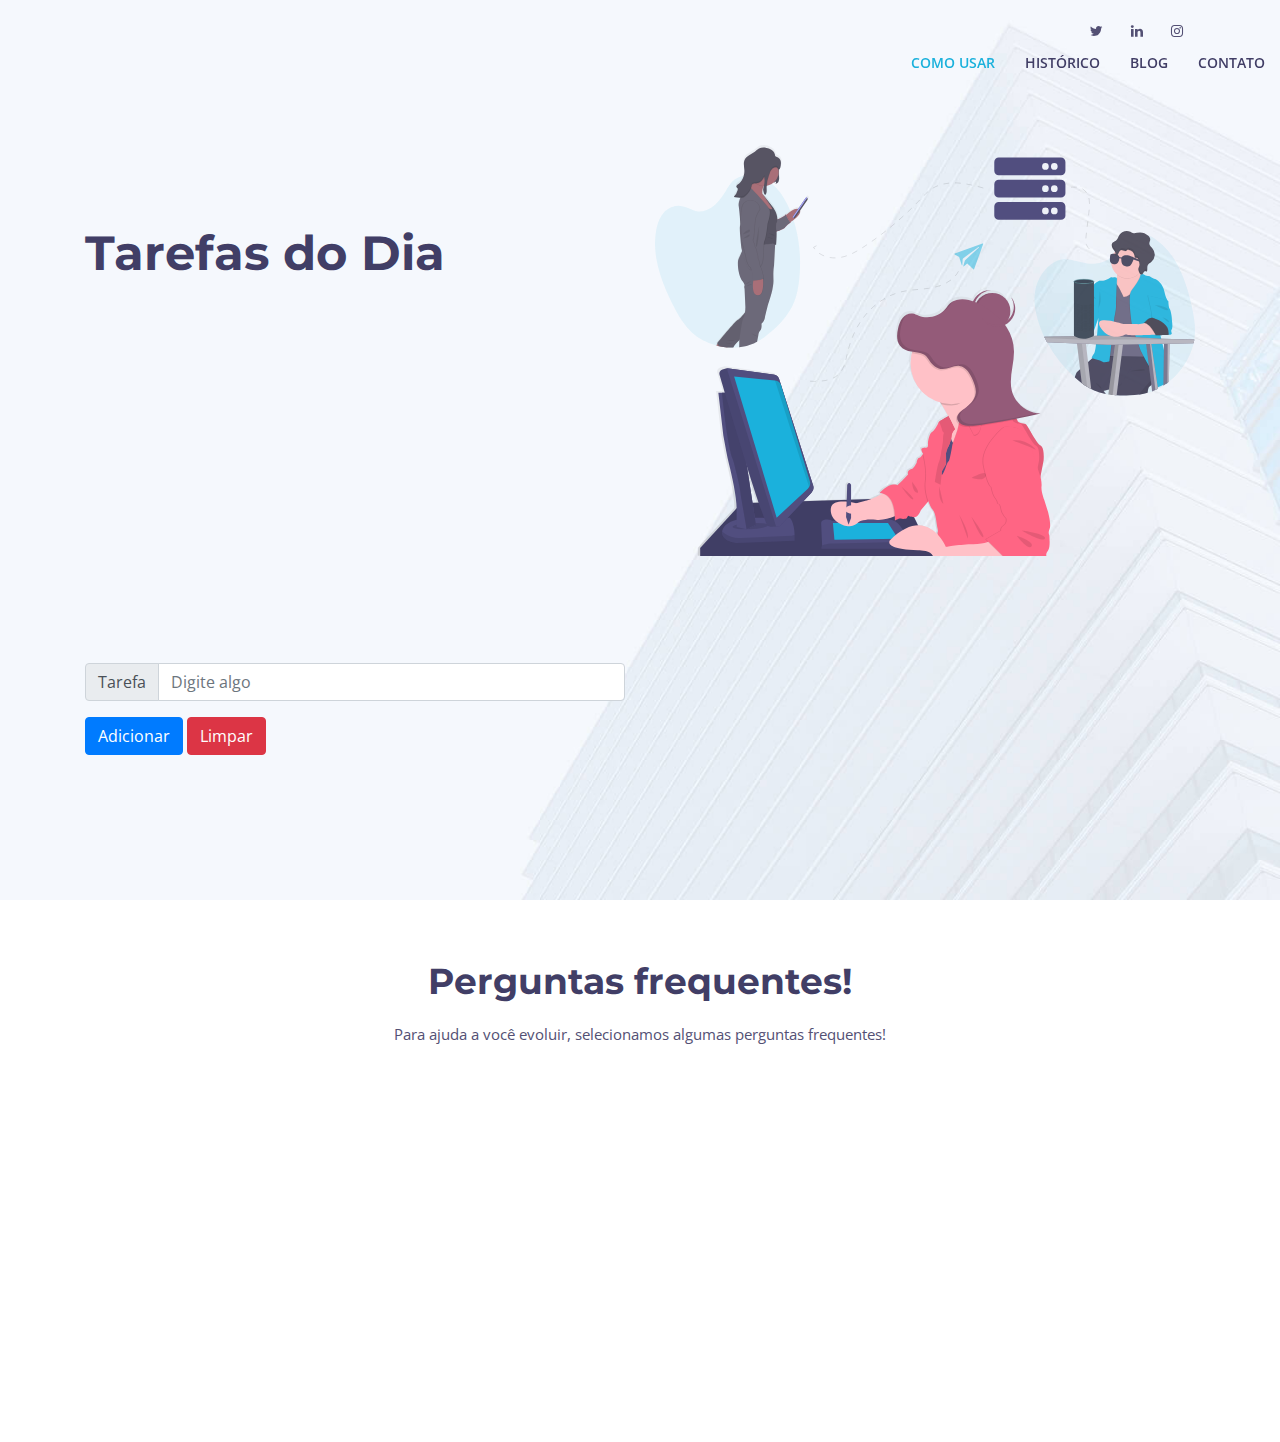
<file: index.html>
<!DOCTYPE html>
<html lang="pt">
<head>
  <meta charset="utf-8">
  <title>Tarefas do Dia!</title>
  <meta content="width=device-width, initial-scale=1.0" name="viewport">
  <meta content="lista,todo,tarefas,lista de tarefas" name="tags">
  <meta content="Produtividade se melhora com uma lista, então conheça o tarefas do dia" name="description">
  <meta name="google-site-verification" content="AjF3WLch90UbGaB3f5AuEyKr3lCGVN1rBaXiT8yualc" />
  <!-- Hotjar Tracking Code for https://www.tarefasdodia.com.br -->
  <script async src="https://pagead2.googlesyndication.com/pagead/js/adsbygoogle.js?client=ca-pub-5269862392440881"
     crossorigin="anonymous"></script>
  <script>
    (function(h,o,t,j,a,r){
        h.hj=h.hj||function(){(h.hj.q=h.hj.q||[]).push(arguments)};
        h._hjSettings={hjid:1949217,hjsv:6};
        a=o.getElementsByTagName('head')[0];
        r=o.createElement('script');r.async=1;
        r.src=t+h._hjSettings.hjid+j+h._hjSettings.hjsv;
        a.appendChild(r);
    })(window,document,'https://static.hotjar.com/c/hotjar-','.js?sv=');
  </script>
  <!-- Global site tag (gtag.js) - Google Analytics -->
  <script async src="https://www.googletagmanager.com/gtag/js?id=G-1EHV4W1G0H"></script>
  <script>
    window.dataLayer = window.dataLayer || [];
    function gtag(){dataLayer.push(arguments);}
    gtag('js', new Date());

    gtag('config', 'G-1EHV4W1G0H');
  </script>

  

  <!-- Favicons -->
  <link href="img/favicon.png" rel="icon">
  <link href="img/apple-touch-icon.png" rel="apple-touch-icon">
  <!-- Google Fonts -->
  <link href="https://fonts.googleapis.com/css?family=Open+Sans:300,300i,400,400i,500,600,700,700i|Montserrat:300,400,500,600,700" rel="stylesheet">
  <!-- Bootstrap CSS File -->
  <link href="lib/bootstrap/css/bootstrap.min.css" rel="stylesheet">
  <!-- Libraries CSS Files -->
  <link href="lib/font-awesome/css/font-awesome.min.css" rel="stylesheet">
  <!-- Main Stylesheet File -->
  <link href="css/style.css" rel="stylesheet">
</head>

<body>
  <header id="header">
    <div id="topbar">
      <div class="container">
        <div class="social-links">
          <a href="https://twitter.com/tonnytg" class="twitter"><i class="fa fa-twitter"></i></a>
          <a href="https://www.linkedin.com/in/thomacelli" class="linkedin"><i class="fa fa-linkedin"></i></a>
          <a href="https://www.instagram.com/lideratech/" class="instagram"><i class="fa fa-instagram"></i></a>
        </div>
      </div>
      <nav class="main-nav float-right d-none d-lg-block">
        <ul>
          <li class="active"><a href="#faq">Como usar</a></li>
          <li><a href="./history.html">Histórico</a></li>
          <li><a href="https://www.tonnytg.com.br">Blog</a></li>
          <li><a href="mailto:tonnytg@gmail.com">Contato</a></li>
        </ul>
      </nav><!-- .main-nav -->

    </div>
  </header>

  <section id="intro" class="clearfix">
    <div class="container d-flex h-100">
      <div class="row justify-content-center align-self-center">
        <div class="col-md-6 intro-info order-md-first order-last">
          <h2>Tarefas do Dia</h2>
          <div class="app" id="app">
            <ul class="list-scroll" id="list-scroll"></ul>
            <br />
            <div class="input-group mb-3">
                <div class="input-group-prepend">
                  <span class="input-group-text" id="inputGroup-sizing-default">Tarefa</span>
                </div>
                <input type="text" class="form-control" aria-label="Sizing example input" aria-describedby="inputGroup-sizing-default" placeholder="Digite algo">
              </div>
            <button class="btn btn-primary" id="addicionar">Adicionar</button>
            <button class="btn btn-danger" id="limpar">Limpar</button>
        </div>
        </div>
  
        <div class="col-md-6 intro-img order-md-last order-first">
          <img src="img/intro-img.svg" alt="" class="img-fluid">
        </div>
      </div>
    </div>
  </section>

  <!--==========================
      Frequently Asked Questions Section
    ============================-->
    <section id="faq">
      <div class="container">
        <header class="section-header">
          <h3>Perguntas frequentes!</h3>
          <p>Para ajuda a você evoluir, selecionamos algumas perguntas frequentes!</p>
        </header>
        <ul id="faq-list" class="wow fadeInUp">
          <li>
            <a data-toggle="collapse" class="collapsed" href="#faq1">Onde ficam esses dados da minha lista? <i class="fa fa-arrow"></i></a>
            <div id="faq1" class="collapse" data-parent="#faq-list">
              <p>
                Uma ótima pergunta; Esse site foi criado para manter os dados na sua máquina, nenhuma das informação é exposta para a internet.<br />
                Mas atenção, isso quer dizer que se você limpar o cache do navegador, sua lista será zerada.
              </p>
            </div>
          </li>
          <li>
            <a data-toggle="collapse" href="#faq2" class="collapsed">Adicionei mais de 3 itens, o quarto não aparece! <i class="fa fa-arrow"></i></a>
            <div id="faq2" class="collapse" data-parent="#faq-list">
              <p>
                Basta deixa o mouse em cima de um dos itens e usar o scroll do mouse para rolar para baixo,<br />
                os itens ficam dentro de uma caixa com tamanho justo para não ocupar muito a tela.
              </p>
            </div>
          </li>
          <li>
            <a data-toggle="collapse" href="#faq3" class="collapsed">Não consigo ser produtivo! <i class="fa fa-arrow"></i></a>
            <div id="faq3" class="collapse" data-parent="#faq-list">
              <p>
                Infelizmente, isso é um fato para muitas pessoas, mas a solução é simples e barata,<br />
                basta você ter disciplina para quebrar todas as tarefas em itens pequenos.<br />
                
                Por isso criamos esse site para ajudar você!<br />
                Quer fritar um ovo? Não crie um projeto chamado fritar ovo, e sim em pequenas etapas.<br />
                <ul>
                  <li>Abrir a geladeira</li>
                  <li>Pegar 2 ovos</li>
                  <li>Quebrar ovos e colocar conteúdo na frigideirra</li>
                  <li>acender o fogo</li>
                  <li>...por ai vai</li>
                </ul>
                <br />
                Cada pequena etapa concluída, será uma sensação de vitória.! Estamos torcendo por você :D<br />
                Se quiser ser mais efetivo, leia sobre <a href="https://pt.wikipedia.org/wiki/Técnica_pomodoro">Técnica de pomodoro!</a>
              </p>
            </div>
          </li>
          <li>
            <a data-toggle="collapse" href="#faq2" class="collapsed">Tem limite de itens? <i class="fa fa-arrow"></i></a>
            <div id="faq2" class="collapse" data-parent="#faq-list">
              <p>
                Como os dados são guardados no seu navegador, a resposta é não.
              </p>
            </div>
          </li>
        </ul>
      </div>
    </section><!-- #faq -->
  <a href="#" class="back-to-top"><i class="fa fa-chevron-up"></i></a>

  <!-- JavaScript Libraries -->
  <script src="lib/jquery/jquery.min.js"></script>
  <script src="lib/jquery/jquery-migrate.min.js"></script>
  <script src="lib/bootstrap/js/bootstrap.bundle.min.js"></script>
  <script src="lib/easing/easing.min.js"></script>
  <script src="lib/mobile-nav/mobile-nav.js"></script>
  <script src="lib/wow/wow.min.js"></script>
  <script src="lib/waypoints/waypoints.min.js"></script>
  <script src="lib/isotope/isotope.pkgd.min.js"></script>
  <script src="lib/lightbox/js/lightbox.min.js"></script>

   <!-- Template Main Javascript File -->
   <script src="js/main.js"></script>
   <script src="todos.js"> </script>

</body>
</html>
</file>
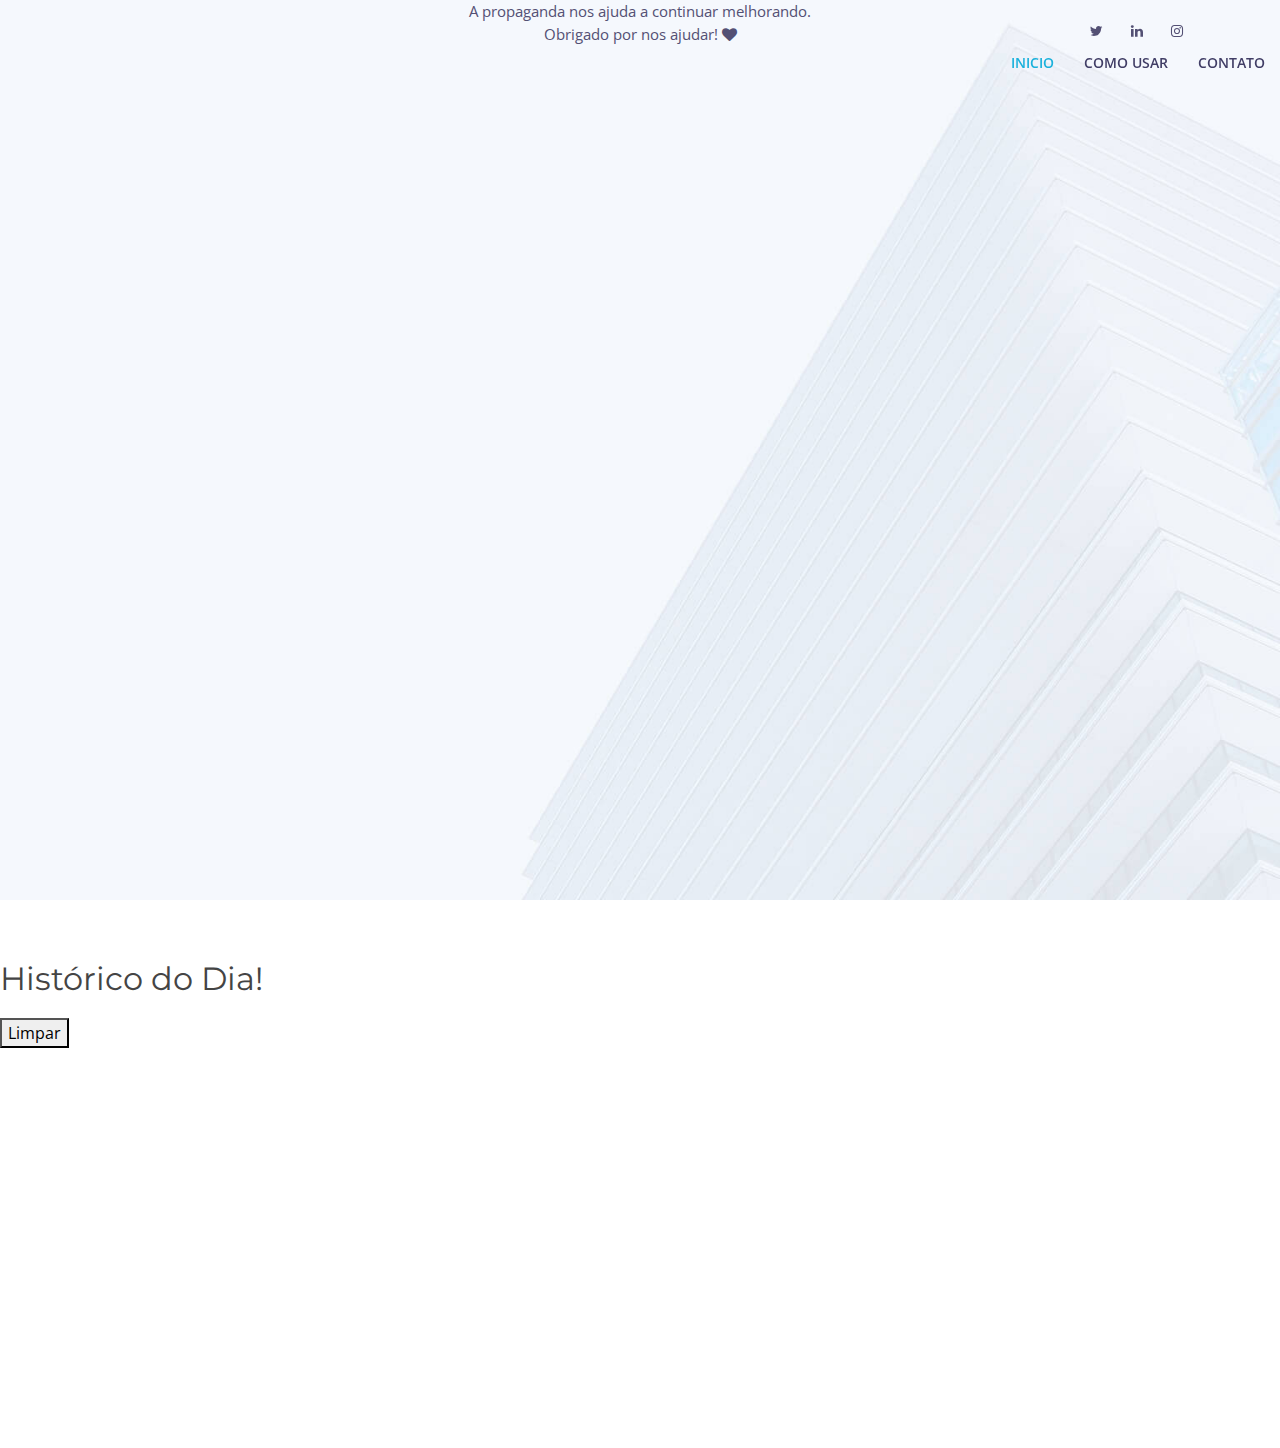
<file: history.html>
<!DOCTYPE html>
<html lang="pt">
<head>
  <meta charset="utf-8">
  <title>Tarefas do Dia!</title>
  <meta content="width=device-width, initial-scale=1.0" name="viewport">
  <meta content="lista,todo,tarefas,lista de tarefas" name="tags">
  <meta content="Produtividade se melhora com uma lista, então conheça o tarefas do dia" name="Produtividade">
  <meta name="google-site-verification" content="AjF3WLch90UbGaB3f5AuEyKr3lCGVN1rBaXiT8yualc" />
  <script data-ad-client="ca-pub-5269862392440881" async src="https://pagead2.googlesyndication.com/pagead/js/adsbygoogle.js"></script>
  

  <!-- Favicons -->
  <link href="img/favicon.png" rel="icon">
  <link href="img/apple-touch-icon.png" rel="apple-touch-icon">
  <!-- Google Fonts -->
  <link href="https://fonts.googleapis.com/css?family=Open+Sans:300,300i,400,400i,500,600,700,700i|Montserrat:300,400,500,600,700" rel="stylesheet">
  <!-- Bootstrap CSS File -->
  <link href="lib/bootstrap/css/bootstrap.min.css" rel="stylesheet">
  <!-- Libraries CSS Files -->
  <link href="lib/font-awesome/css/font-awesome.min.css" rel="stylesheet">
  <!-- Main Stylesheet File -->
  <link href="css/style.css" rel="stylesheet">
</head>

<body>
  <header id="header">
    <div id="topbar">
      <div class="container">
        <div class="social-links">
          <a href="https://twitter.com/tonnytg" class="twitter"><i class="fa fa-twitter"></i></a>
          <a href="https://www.linkedin.com/in/thomacelli" class="linkedin"><i class="fa fa-linkedin"></i></a>
          <a href="https://www.instagram.com/lideratech/" class="instagram"><i class="fa fa-instagram"></i></a>
        </div>
      </div>

      <nav class="main-nav float-right d-none d-lg-block">
        <ul>
          <li class="active"><a href="./index.html">Inicio</a></li>
          <li><a href="#faq">Como usar</a></li>
          <li><a href="mailto:tonnytg@gmail.com">Contato</a></li>
          
        </ul>
      </nav><!-- .main-nav -->

    </div>
  </header>

  <section id="intro" class="wow fadeIn">
    <div class="container-fluid">
      <div class="row">
        <div class="col-lg-6">
          <div class="why-us-img">
                        <!-- 4x4banner -->
                        <ins class="adsbygoogle"
                        style="display:block"
                        data-ad-client="ca-pub-5269862392440881"
                        data-ad-slot="8997604842"
                        data-ad-format="auto"
                        data-full-width-responsive="true"></ins>
                    <script>
                        (adsbygoogle = window.adsbygoogle || []).push({});
                    </script>
          
        </div>
      </div>
    </div>
    <header class="section-header">
      <p>A propaganda nos ajuda a continuar melhorando.<br/>
      Obrigado por nos ajudar! <i class="fa fa-heart"></i></p>
    </header>
    </div>
  </section>

  <section id="why-us">
    <div >
      <div class="intro">
        <div >
          <h2>Histórico do Dia!</h2>
          <div class="app" id="app">
            <button id="limparhistory">Limpar</button>
            <ul class="list-scroll" id="list-scroll"></ul>
            <br />
        </div>
        </div>
      </div>
    </div>
  </section>

  <a href="#" class="back-to-top"><i class="fa fa-chevron-up"></i></a>

  <!-- JavaScript Libraries -->
  <script src="lib/jquery/jquery.min.js"></script>
  <script src="lib/jquery/jquery-migrate.min.js"></script>
  <script src="lib/bootstrap/js/bootstrap.bundle.min.js"></script>
  <script src="lib/easing/easing.min.js"></script>
  <script src="lib/mobile-nav/mobile-nav.js"></script>
  <script src="lib/wow/wow.min.js"></script>
  <script src="lib/waypoints/waypoints.min.js"></script>
  <script src="lib/isotope/isotope.pkgd.min.js"></script>
  <script src="lib/lightbox/js/lightbox.min.js"></script>

  <!-- Template Main Javascript File -->
  <script src="js/main.js"></script>
  <script src="todones.js"> </script>

</body>
</html>
</file>
<file: css/style.css>
/*--------------------------------------------------------------
# General
--------------------------------------------------------------*/

body {
  background: #fff;
  color: #444;
  font-family: "Open Sans", sans-serif;
}

.list-scroll { 
  padding:4px; 
  width: 100%;
  height: 300px; 
  overflow-x: auto; 
  overflow-y: auto; 
} 

a {
  color: #1bb1dc;
  transition: 0.5s;
}

a:hover,
a:active,
a:focus {
  color: #0a98c0;
  outline: none;
  text-decoration: none;
}

p {
  padding: 0;
  margin: 0 0 30px 0;
}

h1,
h2,
h3,
h4,
h5,
h6 {
  font-family: "Montserrat", sans-serif;
  font-weight: 400;
  margin: 0 0 20px 0;
  padding: 0;
}

/* Back to top button */

.back-to-top {
  position: fixed;
  display: none;
  background: #1bb1dc;
  color: #fff;
  width: 44px;
  height: 44px;
  text-align: center;
  line-height: 1;
  font-size: 16px;
  border-radius: 50%;
  right: 15px;
  bottom: 15px;
  transition: background 0.5s;
  z-index: 11;
}

.back-to-top i {
  padding-top: 12px;
  color: #fff;
}

/* Prelaoder */

#preloader {
  position: fixed;
  top: 0;
  left: 0;
  right: 0;
  bottom: 0;
  z-index: 9999;
  overflow: hidden;
  background: #fff;
}

#preloader:before {
  content: "";
  position: fixed;
  top: calc(50% - 30px);
  left: calc(50% - 30px);
  border: 6px solid #f2f2f2;
  border-top: 6px solid #1bb1dc;
  border-radius: 50%;
  width: 60px;
  height: 60px;
  -webkit-animation: animate-preloader 1s linear infinite;
  animation: animate-preloader 1s linear infinite;
}

@-webkit-keyframes animate-preloader {
  0% {
    -webkit-transform: rotate(0deg);
    transform: rotate(0deg);
  }

  100% {
    -webkit-transform: rotate(360deg);
    transform: rotate(360deg);
  }
}

@keyframes animate-preloader {
  0% {
    -webkit-transform: rotate(0deg);
    transform: rotate(0deg);
  }

  100% {
    -webkit-transform: rotate(360deg);
    transform: rotate(360deg);
  }
}

/*--------------------------------------------------------------
# Top Bar
--------------------------------------------------------------*/

#topbar {
  padding: 0 0 10px 0;
  font-size: 14px;
  transition: all 0.5s;
}

#topbar .social-links {
  text-align: right;
}

#topbar .social-links a {
  color: #535074;
  padding: 4px 12px;
  display: inline-block;
  line-height: 1px;
}

#topbar .social-links a:hover {
  color: #1bb1dc;
}

#topbar .social-links a:first-child {
  border-left: 0;
}

/*--------------------------------------------------------------
# Header
--------------------------------------------------------------*/

#header {
  height: 110px;
  transition: all 0.5s;
  z-index: 997;
  transition: all 0.5s;
  padding: 20px 0;
  position: fixed;
  left: 0;
  top: 0;
  right: 0;
  transition: all 0.5s;
  z-index: 997;
}

#header.header-scrolled,
#header.header-pages {
  height: 70px;
  padding: 15px 0;
  background-color: #fff;
  box-shadow: 0px 0px 30px rgba(127, 137, 161, 0.3);
}

#header.header-scrolled #topbar,
#header.header-pages #topbar {
  display: none;
}

#header .logo h1 {
  font-size: 36px;
  margin: 0;
  padding: 0;
  line-height: 1;
  font-weight: 400;
  letter-spacing: 3px;
  text-transform: uppercase;
}

#header .logo h1 a,
#header .logo h1 a:hover {
  color: #413e66;
  text-decoration: none;
}

#header .logo img {
  padding: 0;
  margin: 7px 0;
  max-height: 26px;
}

.main-pages {
  margin-top: 60px;
}

/*--------------------------------------------------------------
# Intro Section
--------------------------------------------------------------*/

#intro {
  width: 100%;
  height: 100vh;
  position: relative;
  background: #f5f8fd url("../img/intro-bg.jpg") center top no-repeat;
  background-size: cover;
}

#intro .intro-info h2 {
  color: #413e66;
  margin-bottom: 40px;
  font-size: 48px;
  font-weight: 700;
}

#intro .intro-info h2 span {
  color: #1bb1dc;
}

#intro .intro-info .btn-get-started,
#intro .intro-info .btn-services {
  font-family: "Montserrat", sans-serif;
  font-size: 13px;
  font-weight: 600;
  text-transform: uppercase;
  letter-spacing: 1px;
  display: inline-block;
  padding: 10px 32px;
  border-radius: 4px;
  transition: 0.5s;
  color: #fff;
  background: #1bb1dc;
  color: #fff;
}

#intro .intro-info .btn-get-started:hover,
#intro .intro-info .btn-services:hover {
  background: #0a98c0;
}

/*--------------------------------------------------------------
# Navigation Menu
--------------------------------------------------------------*/

/* Desktop Navigation */

.main-nav {
  /* Drop Down */
  /* Deep Drop Down */
}

.main-nav,
.main-nav * {
  margin: 0;
  padding: 0;
  list-style: none;
}

.main-nav > ul > li {
  position: relative;
  white-space: nowrap;
  float: left;
}

.main-nav a {
  display: block;
  position: relative;
  color: #413e66;
  padding: 10px 15px;
  transition: 0.3s;
  font-size: 14px;
  font-family: "Open Sans", sans-serif;
  text-transform: uppercase;
  font-weight: 600;
}

.main-nav a:hover,
.main-nav .active > a,
.main-nav li:hover > a {
  color: #1bb1dc;
  text-decoration: none;
}

.main-nav .drop-down ul {
  display: block;
  position: absolute;
  left: 0;
  top: calc(100% - 30px);
  z-index: 99;
  opacity: 0;
  visibility: hidden;
  padding: 10px 0;
  background: #fff;
  box-shadow: 0px 0px 30px rgba(127, 137, 161, 0.25);
  transition: ease all 0.3s;
}

.main-nav .drop-down:hover > ul {
  opacity: 1;
  top: 100%;
  visibility: visible;
}

.main-nav .drop-down li {
  min-width: 180px;
  position: relative;
}

.main-nav .drop-down ul a {
  padding: 10px 20px;
  font-size: 14px;
  font-weight: 500;
  text-transform: none;
  color: #065e77;
}

.main-nav .drop-down ul a:hover,
.main-nav .drop-down ul .active > a,
.main-nav .drop-down ul li:hover > a {
  color: #1bb1dc;
}

.main-nav .drop-down > a:after {
  content: "\f107";
  font-family: FontAwesome;
  padding-left: 10px;
}

.main-nav .drop-down .drop-down ul {
  top: 0;
  left: calc(100% - 30px);
}

.main-nav .drop-down .drop-down:hover > ul {
  opacity: 1;
  top: 0;
  left: 100%;
}

.main-nav .drop-down .drop-down > a {
  padding-right: 35px;
}

.main-nav .drop-down .drop-down > a:after {
  content: "\f105";
  position: absolute;
  right: 15px;
}

/* Mobile Navigation */

.mobile-nav {
  position: fixed;
  top: 0;
  bottom: 0;
  z-index: 9999;
  overflow-y: auto;
  left: -260px;
  width: 260px;
  padding-top: 18px;
  background: rgba(40, 38, 70, 0.8);
  transition: 0.4s;
}

.mobile-nav * {
  margin: 0;
  padding: 0;
  list-style: none;
}

.mobile-nav a {
  display: block;
  position: relative;
  color: #fff;
  padding: 10px 20px;
  font-weight: 500;
}

.mobile-nav a:hover,
.mobile-nav .active > a,
.mobile-nav li:hover > a {
  color: #8dc2fa;
  text-decoration: none;
}

.mobile-nav .drop-down > a:after {
  content: "\f078";
  font-family: FontAwesome;
  padding-left: 10px;
  position: absolute;
  right: 15px;
}

.mobile-nav .active.drop-down > a:after {
  content: "\f077";
}

.mobile-nav .drop-down > a {
  padding-right: 35px;
}

.mobile-nav .drop-down ul {
  display: none;
  overflow: hidden;
}

.mobile-nav .drop-down li {
  padding-left: 20px;
}

.mobile-nav-toggle {
  position: fixed;
  right: 0;
  top: 0;
  z-index: 9998;
  border: 0;
  background: none;
  font-size: 24px;
  transition: all 0.4s;
  outline: none !important;
  line-height: 1;
  cursor: pointer;
  text-align: right;
}

.mobile-nav-toggle i {
  margin: 18px 18px 0 0;
  color: #065e77;
}

.mobile-nav-overly {
  width: 100%;
  height: 100%;
  z-index: 9997;
  top: 0;
  left: 0;
  position: fixed;
  background: rgba(40, 38, 70, 0.8);
  overflow: hidden;
  display: none;
}

.mobile-nav-active {
  overflow: hidden;
}

.mobile-nav-active .mobile-nav {
  left: 0;
}

.mobile-nav-active .mobile-nav-toggle i {
  color: #fff;
}

/*--------------------------------------------------------------
# Sections
--------------------------------------------------------------*/

/* Sections Header
--------------------------------*/

.section-header h3 {
  font-size: 36px;
  color: #413e66;
  text-align: center;
  font-weight: 700;
  position: relative;
  font-family: "Montserrat", sans-serif;
}

.section-header p {
  text-align: center;
  margin: auto;
  font-size: 15px;
  padding-bottom: 60px;
  color: #535074;
  width: 50%;
}

/* Section with background
--------------------------------*/

.section-bg {
  background: #f5f8fd;
}

/* About Us Section
--------------------------------*/

#about {
  padding: 80px 0;
}

#about .about-content {
  padding-top: 40px;
}

#about .about-content h2 {
  color: #413e66;
  font-family: "Montserrat", sans-serif;
  font-weight: 700;
}

#about .about-content h3 {
  color: #696592;
  font-weight: 400;
  font-size: 22px;
  font-style: italic;
}

#about .about-content ul {
  list-style: none;
  padding: 0;
}

#about .about-content ul li {
  padding-bottom: 10px;
}

#about .about-content ul li i {
  font-size: 20px;
  padding-right: 4px;
  color: #1bb1dc;
}

#about .about-img {
  position: relative;
  margin: 30px 30px 30px 30px;
}

#about .about-img img {
  width: 100%;
  border: 8px solid #fff;
  transition: .5s;
}

#about .about-img img:hover {
  width: 100%;
  -webkit-transform: scale(1.03);
  transform: scale(1.03);
}

#about .about-img::before {
  position: absolute;
  left: -31px;
  top: -30px;
  width: 90%;
  height: 92%;
  z-index: -1;
  content: '';
  background-color: #ebf1fa;
  transition: .5s;
}

#about .about-img::after {
  position: absolute;
  right: -31px;
  bottom: -30px;
  width: 90%;
  height: 92%;
  z-index: -1;
  content: '';
  background-color: #ebf1fa;
  transition: .5s;
}

/* Services Section
--------------------------------*/

#services {
  padding: 60px 0 40px 0;
}

#services .box {
  padding: 30px;
  position: relative;
  overflow: hidden;
  border-radius: 10px;
  margin: 0 10px 40px 10px;
  background: #fff;
  box-shadow: 0 10px 29px 0 rgba(68, 88, 144, 0.1);
  transition: all 0.3s ease-in-out;
  text-align: center;
}

#services .box:hover {
  -webkit-transform: scale(1.1);
  transform: scale(1.1);
}

#services .icon {
  margin: 0 auto 15px auto;
  padding-top: 12px;
  display: inline-block;
  text-align: center;
  border-radius: 50%;
  width: 60px;
  height: 60px;
}

#services .icon i {
  font-size: 36px;
  line-height: 1;
}

#services .title {
  font-weight: 700;
  margin-bottom: 15px;
  font-size: 18px;
}

#services .title a {
  color: #111;
}

#services .box:hover .title a {
  color: #1bb1dc;
}

#services .description {
  font-size: 14px;
  line-height: 28px;
  margin-bottom: 0;
  text-align: left;
}

/* Why Us Section
--------------------------------*/

#why-us {
  padding: 60px 0;
}

#why-us .why-us-content .features {
  margin: 0 0 15px 0;
  padding: 0;
  transition: 0.3s ease-in-out;
}

#why-us .why-us-content .features i {
  font-size: 36px;
  float: left;
}

#why-us .why-us-content .features h4 {
  font-size: 24px;
  font-weight: 600;
  margin-left: 56px;
  color: #413e66;
  margin-bottom: 5px;
}

#why-us .why-us-content .features p {
  font-size: 16px;
  margin-left: 56px;
  color: #555186;
}

#why-us .counters {
  padding-top: 40px;
}

#why-us .counters span {
  font-family: "Montserrat", sans-serif;
  font-weight: bold;
  font-size: 48px;
  display: block;
  color: #555186;
}

#why-us .counters p {
  padding: 0;
  margin: 0 0 20px 0;
  font-family: "Montserrat", sans-serif;
  font-size: 14px;
  color: #8a87b6;
}

/* Call To Action Section
--------------------------------*/

#call-to-action {
  background: #2d2b46;
  background-size: cover;
  padding: 40px 0;
}

#call-to-action .cta-title {
  color: #fff;
  font-size: 28px;
  font-weight: 700;
}

#call-to-action .cta-text {
  color: #fff;
}

#call-to-action .cta-btn {
  font-family: "Montserrat", sans-serif;
  font-weight: 700;
  font-size: 16px;
  letter-spacing: 1px;
  display: inline-block;
  padding: 8px 26px;
  border-radius: 3px;
  transition: 0.5s;
  margin: 10px;
  border: 3px solid #fff;
  color: #fff;
}

#call-to-action .cta-btn:hover {
  background: #1bb1dc;
  border: 3px solid #1bb1dc;
}

/* Features Section
--------------------------------*/

#features {
  padding: 80px 0;
}

#features h4 {
  font-weight: 600;
  font-size: 24px;
}

/* Portfolio Section
--------------------------------*/

#portfolio {
  padding: 60px 0;
}

#portfolio #portfolio-flters {
  padding: 0;
  margin: 5px 0 35px 0;
  list-style: none;
  text-align: center;
}

#portfolio #portfolio-flters li {
  cursor: pointer;
  margin: 15px 15px 15px 0;
  display: inline-block;
  padding: 6px 10px;
  font-size: 16px;
  line-height: 20px;
  color: #413e66;
  margin-bottom: 5px;
  transition: all 0.3s ease-in-out;
}

#portfolio #portfolio-flters li:hover,
#portfolio #portfolio-flters li.filter-active {
  color: #1bb1dc;
}

#portfolio #portfolio-flters li:last-child {
  margin-right: 0;
}

#portfolio .portfolio-item {
  position: relative;
  overflow: hidden;
  margin-bottom: 30px;
}

#portfolio .portfolio-item .portfolio-wrap {
  overflow: hidden;
  position: relative;
  margin: 0;
}

#portfolio .portfolio-item .portfolio-wrap:hover img {
  opacity: 0.4;
  transition: 0.3s;
}

#portfolio .portfolio-item .portfolio-wrap .portfolio-info {
  position: absolute;
  top: 0;
  right: 0;
  bottom: 0;
  left: 0;
  display: -webkit-box;
  display: -webkit-flex;
  display: -ms-flexbox;
  display: flex;
  -webkit-box-pack: center;
  -webkit-justify-content: center;
  -ms-flex-pack: center;
  justify-content: center;
  -webkit-box-align: center;
  -webkit-align-items: center;
  -ms-flex-align: center;
  align-items: center;
  -webkit-box-orient: vertical;
  -webkit-box-direction: normal;
  -webkit-flex-direction: column;
  -ms-flex-direction: column;
  flex-direction: column;
  text-align: center;
  opacity: 0;
  transition: 0.2s linear;
}

#portfolio .portfolio-item .portfolio-wrap .portfolio-info h4 {
  font-size: 22px;
  line-height: 1px;
  font-weight: 700;
  margin-bottom: 14px;
  padding-bottom: 0;
}

#portfolio .portfolio-item .portfolio-wrap .portfolio-info h4 a {
  color: #fff;
}

#portfolio .portfolio-item .portfolio-wrap .portfolio-info h4 a:hover {
  color: #1bb1dc;
}

#portfolio .portfolio-item .portfolio-wrap .portfolio-info p {
  padding: 0;
  margin: 0;
  color: #f8fcff;
  font-weight: 500;
  font-size: 14px;
  text-transform: uppercase;
}

#portfolio .portfolio-item .portfolio-wrap .portfolio-info .link-preview,
#portfolio .portfolio-item .portfolio-wrap .portfolio-info .link-details {
  display: inline-block;
  line-height: 1;
  text-align: center;
  width: 36px;
  height: 36px;
  background: #1bb1dc;
  border-radius: 50%;
  margin: 10px 4px 0 4px;
}

#portfolio .portfolio-item .portfolio-wrap .portfolio-info .link-preview i,
#portfolio .portfolio-item .portfolio-wrap .portfolio-info .link-details i {
  padding-top: 6px;
  font-size: 22px;
  color: #fff;
}

#portfolio .portfolio-item .portfolio-wrap .portfolio-info .link-preview:hover,
#portfolio .portfolio-item .portfolio-wrap .portfolio-info .link-details:hover {
  background: #42c3e8;
}

#portfolio .portfolio-item .portfolio-wrap .portfolio-info .link-preview:hover i,
#portfolio .portfolio-item .portfolio-wrap .portfolio-info .link-details:hover i {
  color: #fff;
}

#portfolio .portfolio-item .portfolio-wrap:hover {
  background: #282646;
}

#portfolio .portfolio-item .portfolio-wrap:hover .portfolio-info {
  opacity: 1;
}

/* Testimonials Section
--------------------------------*/

#testimonials {
  padding: 60px 0;
}

#testimonials .section-header {
  margin-bottom: 40px;
}

#testimonials .testimonial-item .testimonial-img {
  width: 120px;
  border-radius: 50%;
  border: 4px solid #fff;
  float: left;
}

#testimonials .testimonial-item h3 {
  font-size: 20px;
  font-weight: bold;
  margin: 10px 0 5px 0;
  color: #111;
  margin-left: 140px;
}

#testimonials .testimonial-item h4 {
  font-size: 14px;
  color: #999;
  margin: 0 0 15px 0;
  margin-left: 140px;
}

#testimonials .testimonial-item p {
  font-style: italic;
  margin: 0 0 15px 140px;
}

#testimonials .owl-nav,
#testimonials .owl-dots {
  margin-top: 5px;
  text-align: center;
}

#testimonials .owl-dot {
  display: inline-block;
  margin: 0 5px;
  width: 12px;
  height: 12px;
  border-radius: 50%;
  background-color: #ddd;
}

#testimonials .owl-dot.active {
  background-color: #1bb1dc;
}

/* Team Section
--------------------------------*/

#team {
  padding: 60px 0;
}

#team .member {
  text-align: center;
  margin-bottom: 20px;
  position: relative;
  overflow: hidden;
}

#team .member .member-info {
  display: -webkit-box;
  display: -webkit-flex;
  display: -ms-flexbox;
  display: flex;
  -webkit-box-pack: center;
  -webkit-justify-content: center;
  -ms-flex-pack: center;
  justify-content: center;
  -webkit-box-align: center;
  -webkit-align-items: center;
  -ms-flex-align: center;
  align-items: center;
  position: absolute;
  bottom: 0;
  left: 0;
  right: 0;
  transition: 0.2s;
  padding: 15px 0;
  background: rgba(29, 28, 41, 0.6);
}

#team .member .member-info-content {
  transition: margin 0.2s;
  height: 40px;
  transition: height 0.4s;
}

#team .member:hover .member-info {
  transition: 0.4s;
}

#team .member:hover .member-info-content {
  height: 80px;
}

#team .member h4 {
  font-weight: 700;
  margin-bottom: 2px;
  font-size: 18px;
  color: #fff;
}

#team .member span {
  font-style: italic;
  display: block;
  font-size: 13px;
  color: #fff;
}

#team .member .social {
  margin-top: 15px;
}

#team .member .social a {
  transition: none;
  color: #fff;
}

#team .member .social a:hover {
  color: #1bb1dc;
}

#team .member .social i {
  font-size: 18px;
  margin: 0 2px;
}

/* Clients Section
--------------------------------*/

#clients {
  padding: 60px 0;
}

#clients img {
  max-width: 80%;
  opacity: 0.5;
  transition: 0.3s;
  padding: 15px 0;
}

#clients img:hover {
  opacity: 1;
}

#clients .owl-nav,
#clients .owl-dots {
  margin-top: 5px;
  text-align: center;
}

#clients .owl-dot {
  display: inline-block;
  margin: 0 5px;
  width: 12px;
  height: 12px;
  border-radius: 50%;
  background-color: #ddd;
}

#clients .owl-dot.active {
  background-color: #1bb1dc;
}

/* Pricing Section
--------------------------------*/

#pricing {
  padding: 80px 0;
}

#pricing .card {
  border: 0;
  border-radius: 0px;
  box-shadow: 0 3px 0px 0 rgba(65, 62, 102, 0.08);
  transition: all .3s ease-in-out;
  padding: 36px 0;
  position: relative;
}

#pricing .card:after {
  content: '';
  position: absolute;
  top: 0;
  left: 0;
  width: 0%;
  height: 5px;
  background-color: #1bb1dc;
  transition: 0.5s;
}

#pricing .card:hover {
  -webkit-transform: scale(1.05);
  transform: scale(1.05);
  box-shadow: 0 20px 35px 0 rgba(0, 0, 0, 0.08);
}

#pricing .card:hover:after {
  width: 100%;
}

#pricing .card .card-header {
  background-color: white;
  border-bottom: 0px;
  -moz-text-align-last: center;
  text-align-last: center;
}

#pricing .card .card-title {
  margin-bottom: 16px;
  color: #535074;
}

#pricing .card .card-block {
  padding-top: 0;
  text-align: center;
}

#pricing .card .list-group-item {
  border: 0px;
  padding: 6px;
  color: #413e66;
  font-weight: 300;
  overflow-y: auto;
}

#pricing .card h3 {
  font-size: 64px;
  margin-bottom: 0px;
  color: #535074;
}

#pricing .card h3 .currency {
  font-size: 30px;
  position: relative;
  font-weight: 400;
  top: -30px;
  letter-spacing: 0px;
}

#pricing .card h3 .period {
  font-size: 16px;
  color: #6c67a3;
  letter-spacing: 0px;
}

#pricing .card .list-group {
  margin-bottom: 15px;
  overflow-y: auto;
}

#pricing .card .btn {
  text-transform: uppercase;
  font-size: 13px;
  font-weight: 500;
  color: #5f5b96;
  border-radius: 0;
  padding: 10px 24px;
  letter-spacing: 1px;
  border-radius: 3px;
  display: inline-block;
  background: #1bb1dc;
  color: #fff;
}

#pricing .card .btn:hover {
  background: #0a98c0;
}

/* Frequently Asked Questions Section
--------------------------------*/

#faq {
  padding: 60px 0;
  overflow: hidden;
}

#faq #faq-list {
  padding: 0;
  list-style: none;
}

#faq #faq-list li {
  border-bottom: 1px solid #ebebeb;
}

#faq #faq-list a {
  padding: 22px 0;
  display: block;
  position: relative;
  font-family: "Montserrat", sans-serif;
  font-size: 20px;
  line-height: 1;
  font-weight: 400;
  padding-right: 20px;
}

#faq #faq-list i {
  font-size: 24px;
  position: absolute;
  right: 0;
  top: 20px;
}

#faq #faq-list p {
  margin-bottom: 20px;
}

#faq #faq-list a.collapse {
  color: #1bb1dc;
}

#faq #faq-list a.collapsed {
  color: #000;
}

#faq #faq-list a.collapsed i::before {
  content: "\f2c7" !important;
}

/*--------------------------------------------------------------
# Footer
--------------------------------------------------------------*/

#footer {
  padding: 0 0 30px 0;
  font-size: 14px;
  background: #fff;
}

#footer .footer-top {
  padding: 60px 0 30px 0;
  background: #f5f8fd;
}

#footer .footer-top .footer-info {
  margin-bottom: 30px;
}

#footer .footer-top .footer-info h3 {
  font-size: 34px;
  margin: 0 0 20px 0;
  padding: 2px 0 2px 0;
  line-height: 1;
  font-family: "Montserrat", sans-serif;
  color: #413e66;
  font-weight: 400;
  letter-spacing: 3px;
  text-transform: uppercase;
}

#footer .footer-top .footer-info p {
  font-size: 13px;
  line-height: 24px;
  margin-bottom: 0;
  font-family: "Montserrat", sans-serif;
  color: #535074;
}

#footer .footer-top .social-links a {
  font-size: 18px;
  display: inline-block;
  background: #1bb1dc;
  color: #fff;
  line-height: 1;
  padding: 8px 0;
  margin-right: 4px;
  border-radius: 50%;
  text-align: center;
  width: 36px;
  height: 36px;
  transition: 0.3s;
}

#footer .footer-top .social-links a:hover {
  background: #0a98c0;
  color: #fff;
}

#footer .footer-top h4 {
  font-size: 14px;
  font-weight: bold;
  color: #413e66;
  text-transform: uppercase;
  position: relative;
  padding-bottom: 10px;
}

#footer .footer-top .footer-links {
  margin-bottom: 30px;
}

#footer .footer-top .footer-links ul {
  list-style: none;
  padding: 0;
  margin: 0;
}

#footer .footer-top .footer-links ul li {
  padding: 8px 0;
}

#footer .footer-top .footer-links ul li:first-child {
  padding-top: 0;
}

#footer .footer-top .footer-links ul a {
  color: #696592;
}

#footer .footer-top .footer-links ul a:hover {
  color: #1bb1dc;
}

#footer .footer-top .footer-contact {
  margin-bottom: 30px;
}

#footer .footer-top .footer-contact p {
  line-height: 26px;
}

#footer .footer-top .footer-newsletter {
  margin-bottom: 30px;
}

#footer .footer-top .footer-newsletter input[type="email"] {
  border: 0;
  padding: 6px 8px;
  width: 65%;
  border: 1px solid #d9dde6;
}

#footer .footer-top .footer-newsletter input[type="submit"] {
  background: #1bb1dc;
  border: 1px solid #1bb1dc;
  width: 35%;
  padding: 6px 0;
  text-align: center;
  color: #fff;
  transition: 0.3s;
  cursor: pointer;
}

#footer .footer-top .footer-newsletter input[type="submit"]:hover {
  background: #0a98c0;
}

#footer .footer-top .form .form-group {
  margin-bottom: 15px;
}

#footer .footer-top .form #sendmessage {
  color: #fff;
  background: #1bb1dc;
  display: none;
  text-align: center;
  padding: 15px;
  font-weight: 600;
  margin-bottom: 15px;
}

#footer .footer-top .form #errormessage {
  color: #fff;
  display: none;
  background: red;
  text-align: center;
  padding: 15px;
  font-weight: 600;
  margin-bottom: 15px;
}

#footer .footer-top .form #sendmessage.show,
#footer .footer-top .form #errormessage.show,
#footer .footer-top .form .show {
  display: block;
}

#footer .footer-top .form .validation {
  color: red;
  display: none;
  margin: 0 0 20px;
  font-weight: 400;
  font-size: 13px;
}

#footer .footer-top .form label {
  color: #413e66;
  font-weight: 500;
}

#footer .footer-top .form input,
#footer .footer-top .form textarea {
  border-radius: 0;
  box-shadow: none;
  border: 1px solid #dce1ec;
  font-size: 14px;
}

#footer .footer-top .form input::-webkit-input-placeholder,
#footer .footer-top .form textarea::-webkit-input-placeholder {
  color: #a2a0bd;
}

#footer .footer-top .form input::-moz-placeholder,
#footer .footer-top .form textarea::-moz-placeholder {
  color: #a2a0bd;
}

#footer .footer-top .form input:-ms-input-placeholder,
#footer .footer-top .form textarea:-ms-input-placeholder {
  color: #a2a0bd;
}

#footer .footer-top .form input::placeholder,
#footer .footer-top .form textarea::placeholder {
  color: #a2a0bd;
}

#footer .footer-top .form button[type="submit"] {
  background: #1bb1dc;
  border: 0;
  border-radius: 3px;
  padding: 8px 30px;
  color: #fff;
  transition: 0.3s;
}

#footer .footer-top .form button[type="submit"]:hover {
  background: #0a98c0;
  cursor: pointer;
}

#footer .copyright {
  text-align: center;
  padding-top: 30px;
  color: #535074;
  font-size: 15px;
}

#footer .credits {
  text-align: center;
  font-size: 14px;
  padding-top: 4px;
  color: #8582a8;
}

#footer .credits a {
  color: #1bb1dc;
}

#footer .credits a:hover {
  color: #0a98c0;
}

/*--------------------------------------------------------------
# Responsive Media Queries
--------------------------------------------------------------*/

@media (min-width: 991px) {
  #call-to-action .cta-btn-container {
    display: -webkit-box;
    display: -webkit-flex;
    display: -ms-flexbox;
    display: flex;
    -webkit-box-align: center;
    -webkit-align-items: center;
    -ms-flex-align: center;
    align-items: center;
    -webkit-box-pack: end;
    -webkit-justify-content: flex-end;
    -ms-flex-pack: end;
    justify-content: flex-end;
  }
}

@media (min-width: 992px) {
  #intro .intro-info {
    padding-top: 80px;
  }

  #testimonials .testimonial-item p {
    width: 80%;
  }
}

@media (max-width: 991px) {
  #topbar {
    display: none;
  }

  #header {
    height: 70px;
    padding: 15px 0;
  }

  #header .logo h1 {
    font-size: 28px;
    padding: 8px 0;
  }

  #why-us .why-us-content {
    padding-top: 30px;
  }

  #pricing {
    padding-bottom: 30px;
  }

  #pricing .card {
    margin-bottom: 50px;
  }
}

@media (max-width: 768px) {
  .back-to-top {
    bottom: 15px;
  }

  #faq #faq-list a {
    font-size: 18px;
  }

  #faq #faq-list i {
    top: 13px;
  }
}

@media (max-width: 767px) {
  #intro {
    height: auto;
    padding: 80px 0 60px 0;
  }

  #intro .container {
    height: auto !important;
  }

  #intro .intro-img {
    width: 80%;
  }

  #intro .intro-info {
    text-align: center;
    padding-top: 40px;
  }

  #intro .intro-info h2 {
    font-size: 34px;
    margin-bottom: 30px;
  }

  .section-header p {
    width: 100%;
  }

  #testimonials .testimonial-item {
    text-align: center;
  }

  #testimonials .testimonial-item .testimonial-img {
    float: none;
    margin: auto;
  }

  #testimonials .testimonial-item h3,
  #testimonials .testimonial-item h4,
  #testimonials .testimonial-item p {
    margin-left: 0;
  }
}

@media (max-width: 574px) {
  #footer .footer-top .social-links a {
    margin-bottom: 25px;
  }
}
</file>
